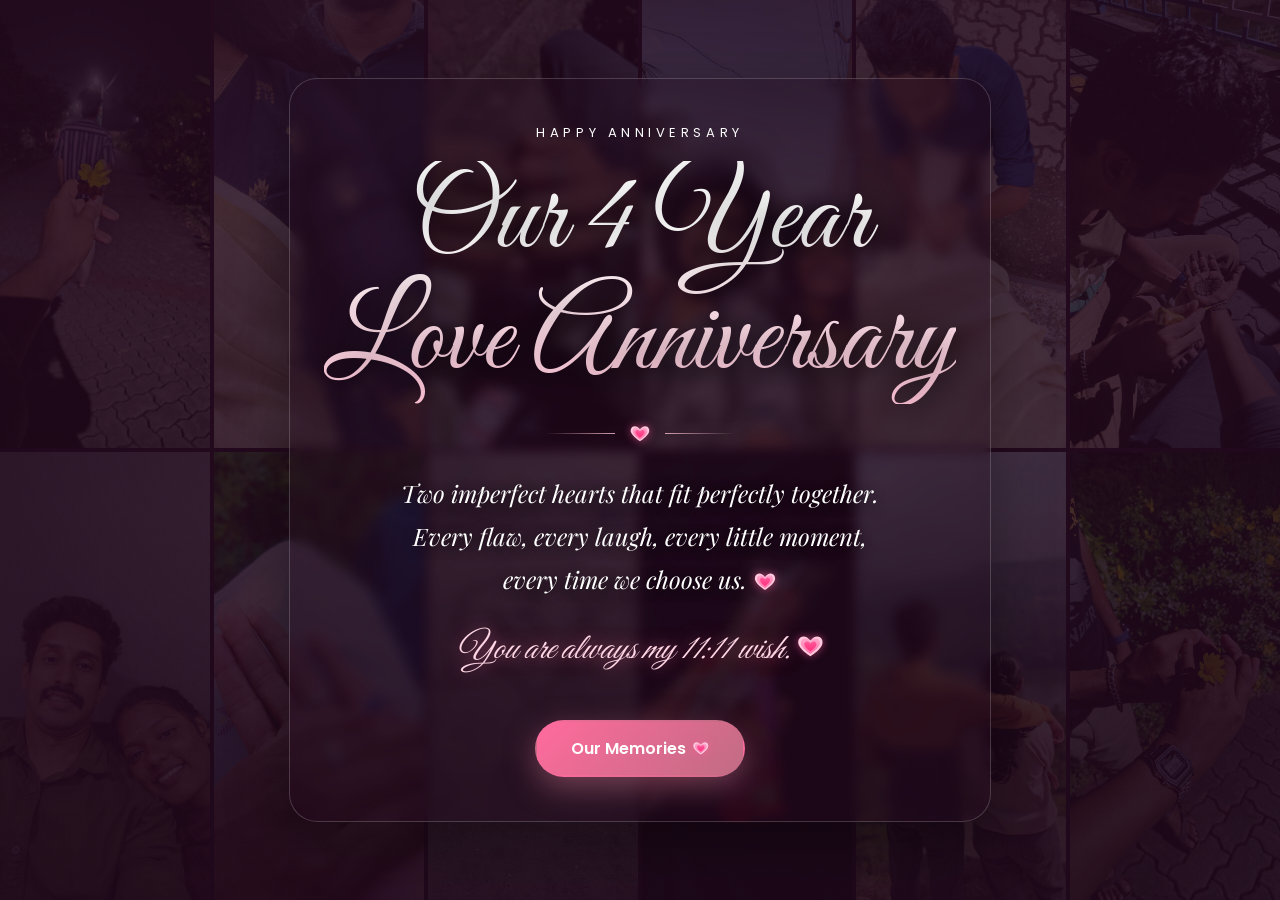
<file: index.html>
<!DOCTYPE html>
<html lang="en">
<head>
  <meta charset="UTF-8">
  <meta name="viewport" content="width=device-width, initial-scale=1.0, viewport-fit=cover">
  <meta name="theme-color" content="#2a0f24">
  <title>Our 4 Year Love Anniversary</title>
  <link rel="stylesheet" href="css/style.css">
</head>
<body class="landing">
  <!-- Layered pink heart, reused everywhere on this page -->
  <svg width="0" height="0" style="position:absolute" aria-hidden="true">
    <defs>
      <linearGradient id="ph-mid" x1="0" y1="0" x2="0" y2="1"><stop offset="0" stop-color="#ffa6cb"/><stop offset="1" stop-color="#ff6fa8"/></linearGradient>
      <linearGradient id="ph-core" x1="0" y1="0" x2="0" y2="1"><stop offset="0" stop-color="#ff5b9b"/><stop offset="1" stop-color="#ff2f7c"/></linearGradient>
      <symbol id="pheart" viewBox="0 0 24 24">
        <path fill="#ffc9de" d="M12 21s-7.5-4.6-9.6-9.2C.9 8.4 2.6 4.5 6.3 4.5c2.2 0 3.9 1.3 5.7 3.4 1.8-2.1 3.5-3.4 5.7-3.4 3.7 0 5.4 3.9 3.9 7.3C19.5 16.4 12 21 12 21z"/>
        <path fill="url(#ph-mid)" transform="translate(12 12.5) scale(.78) translate(-12 -12.5)" d="M12 21s-7.5-4.6-9.6-9.2C.9 8.4 2.6 4.5 6.3 4.5c2.2 0 3.9 1.3 5.7 3.4 1.8-2.1 3.5-3.4 5.7-3.4 3.7 0 5.4 3.9 3.9 7.3C19.5 16.4 12 21 12 21z"/>
        <path fill="url(#ph-core)" transform="translate(12 12.8) scale(.5) translate(-12 -12.8)" d="M12 21s-7.5-4.6-9.6-9.2C.9 8.4 2.6 4.5 6.3 4.5c2.2 0 3.9 1.3 5.7 3.4 1.8-2.1 3.5-3.4 5.7-3.4 3.7 0 5.4 3.9 3.9 7.3C19.5 16.4 12 21 12 21z"/>
      </symbol>
    </defs>
  </svg>

  <!-- Photo collage background -->
  <div class="collage" aria-hidden="true">
    <div class="tile" style="background-image:url('images/collage/1.jpg')"></div>
    <div class="tile" style="background-image:url('images/collage/4.jpg')"></div>
    <div class="tile" style="background-image:url('images/collage/2.jpg')"></div>
    <div class="tile" style="background-image:url('images/collage/8.jpg')"></div>
    <div class="tile" style="background-image:url('images/collage/7.jpg')"></div>
    <div class="tile" style="background-image:url('images/collage/9.jpg')"></div>
    <div class="tile" style="background-image:url('images/collage/12.jpg')"></div>
    <div class="tile" style="background-image:url('images/collage/10.jpg')"></div>
    <div class="tile" style="background-image:url('images/collage/5.jpg')"></div>
    <div class="tile" style="background-image:url('images/collage/11.jpg')"></div>
    <div class="tile" style="background-image:url('images/collage/3.jpg')"></div>
    <div class="tile" style="background-image:url('images/collage/6.jpg')"></div>
  </div>
  <div class="shade"></div>
  <div class="hearts" id="hearts" aria-hidden="true"></div>

  <section class="hero">
    <div class="hero-inner">
      <p class="eyebrow">Happy Anniversary</p>
      <h1>Our 4 Year<br>Love Anniversary</h1>
      <div class="divider"><svg class="ico" style="width:22px;height:22px"><use href="#pheart"/></svg></div>
      <p class="verse">
        Two imperfect hearts that fit perfectly together.<br>
        Every flaw, every laugh, every little moment,<br>
        every time we <span class="nb">choose us. <svg class="ico"><use href="#pheart"/></svg></span><br>
        <strong class="wish">You are always my <span class="nb">11:11 wish. <svg class="ico"><use href="#pheart"/></svg></span></strong>
      </p>
      <div class="hero-actions">
        <a class="btn btn-primary" href="memories.html">Our Memories <svg class="ico"><use href="#pheart"/></svg></a>
      </div>
    </div>
  </section>

  <script src="js/hearts.js"></script>
</body>
</html>
</file>
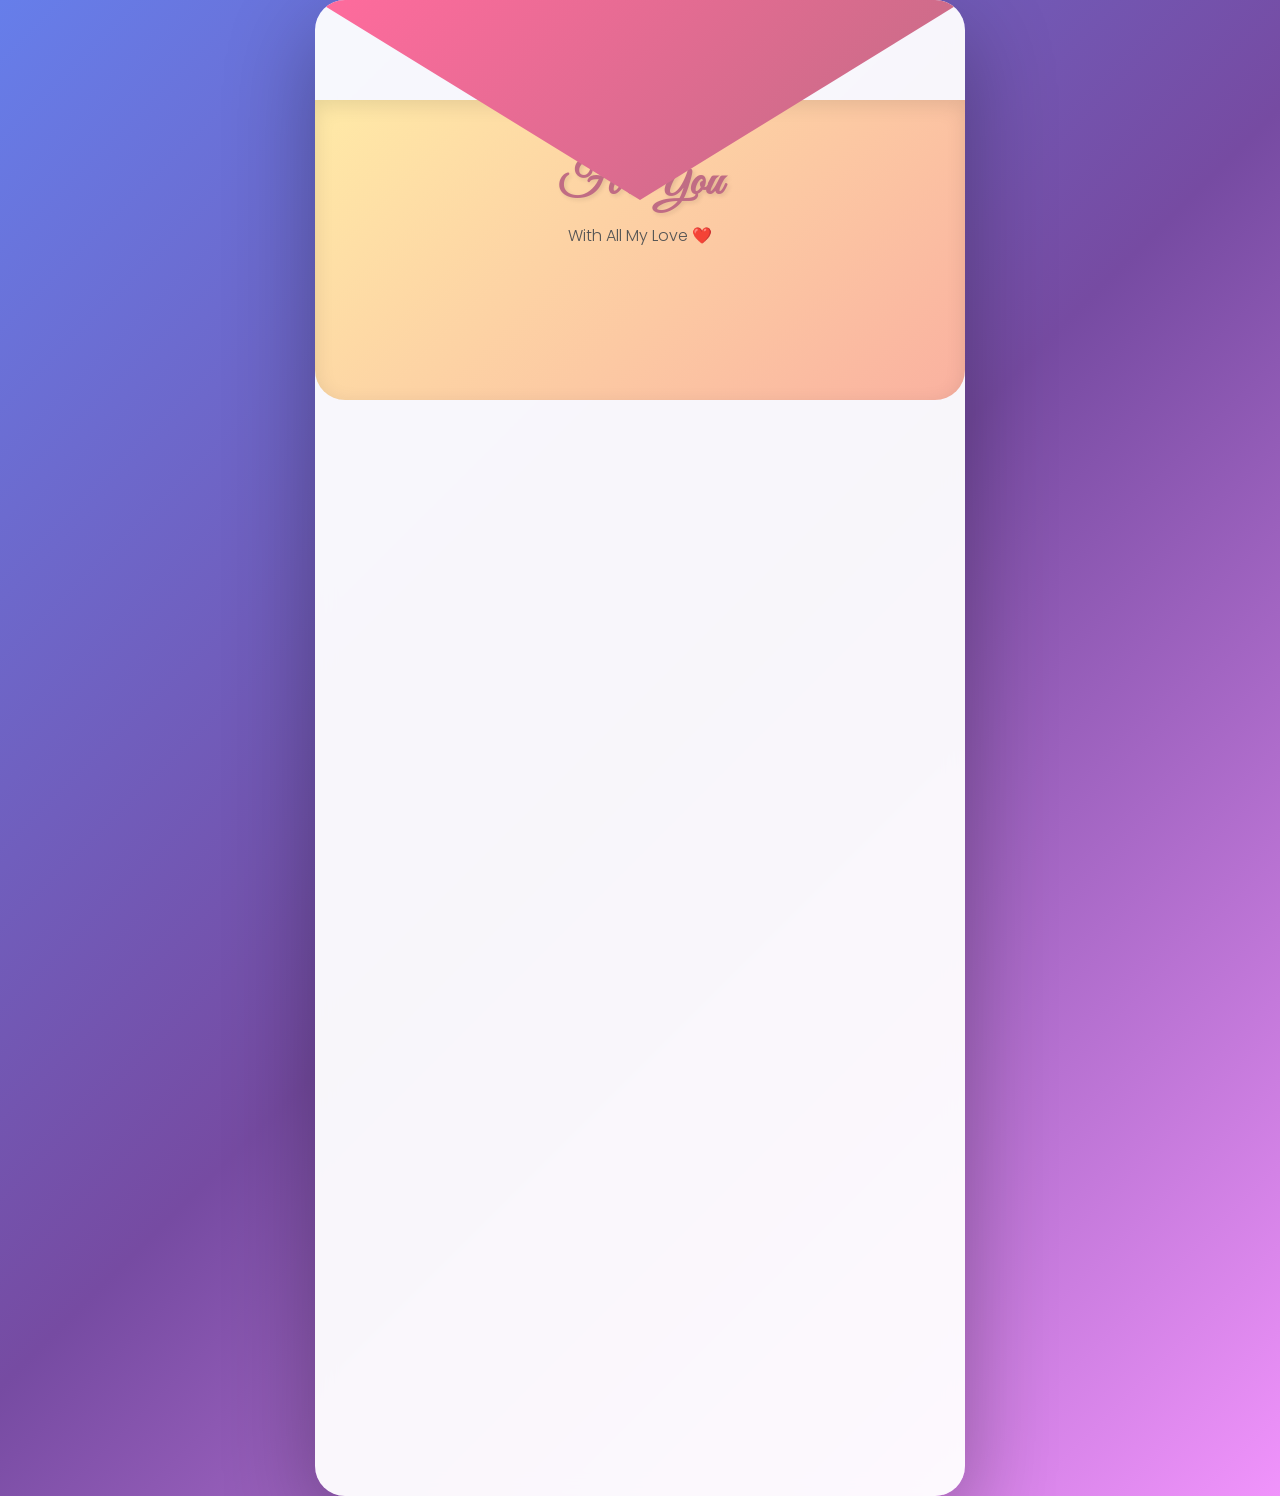
<file: letter.html>
<!DOCTYPE html>
<html lang="en">

<head>
    <meta charset="UTF-8">
    <meta name="viewport" content="width=device-width, initial-scale=1.0">
    <title>A Message of Love 💕</title>
    <style>
        @import url('https://fonts.googleapis.com/css2?family=Great+Vibes&family=Playfair+Display:wght@400;700&family=Poppins:wght@300;400;600&display=swap');

        * {
            margin: 0;
            padding: 0;
            box-sizing: border-box;
        }

        body {
            font-family: 'Poppins', sans-serif;
            background: linear-gradient(135deg, #667eea 0%, #764ba2 50%, #f093fb 100%);
            min-height: 100vh;
            display: flex;
            justify-content: center;
            align-items: center;
            overflow-x: hidden;
            position: relative;
        }

        /* Floating hearts background */
        .hearts-container {
            position: fixed;
            top: 0;
            left: 0;
            width: 100%;
            height: 100%;
            pointer-events: none;
            z-index: 1;
            overflow: hidden;
        }

        .heart {
            position: absolute;
            font-size: 20px;
            opacity: 0;
            animation: floatHeart 8s infinite ease-in-out;
        }

        @keyframes floatHeart {
            0% {
                transform: translateY(100vh) rotate(0deg);
                opacity: 0;
            }

            10% {
                opacity: 0.8;
            }

            90% {
                opacity: 0.8;
            }

            100% {
                transform: translateY(-100px) rotate(360deg);
                opacity: 0;
            }
        }

        /* Email container */
        .email-container {
            position: relative;
            z-index: 10;
            max-width: 650px;
            width: 90%;
            background: rgba(255, 255, 255, 0.95);
            backdrop-filter: blur(10px);
            border-radius: 30px;
            box-shadow: 0 30px 90px rgba(0, 0, 0, 0.3);
            overflow: hidden;
            animation: slideIn 1s ease-out;
        }

        @keyframes slideIn {
            from {
                opacity: 0;
                transform: translateY(50px);
            }

            to {
                opacity: 1;
                transform: translateY(0);
            }
        }

        /* Envelope animation */
        .envelope {
            position: relative;
            width: 100%;
            height: 400px;
            cursor: pointer;
            transition: all 0.6s ease;
        }

        .envelope.opened {
            height: 0;
            opacity: 0;
            pointer-events: none;
        }

        .envelope-top {
            position: absolute;
            top: 0;
            left: 0;
            width: 100%;
            height: 200px;
            background: linear-gradient(135deg, #ff6b9d 0%, #c06c84 100%);
            clip-path: polygon(0 0, 50% 100%, 100% 0);
            transform-origin: top;
            transition: transform 0.8s ease;
            z-index: 3;
            box-shadow: 0 10px 30px rgba(0, 0, 0, 0.2);
        }

        .envelope.opening .envelope-top {
            transform: rotateX(-180deg);
        }

        .envelope-body {
            position: absolute;
            top: 100px;
            left: 0;
            width: 100%;
            height: 300px;
            background: linear-gradient(135deg, #ffeaa7 0%, #fab1a0 100%);
            border-radius: 0 0 30px 30px;
            z-index: 1;
            box-shadow: inset 0 5px 20px rgba(0, 0, 0, 0.1);
        }

        .envelope-letter {
            position: absolute;
            top: 50%;
            left: 50%;
            transform: translate(-50%, -50%);
            text-align: center;
            z-index: 2;
        }

        .envelope-letter h2 {
            font-family: 'Great Vibes', cursive;
            font-size: 48px;
            color: #c06c84;
            text-shadow: 2px 2px 4px rgba(0, 0, 0, 0.1);
            margin-bottom: 10px;
        }

        .envelope-letter p {
            font-size: 16px;
            color: #555;
            font-weight: 300;
        }

        .tap-hint {
            position: absolute;
            bottom: 30px;
            left: 50%;
            transform: translateX(-50%);
            font-size: 14px;
            color: #fff;
            background: rgba(0, 0, 0, 0.3);
            padding: 10px 20px;
            border-radius: 20px;
            animation: pulse 2s infinite;
        }

        @keyframes pulse {

            0%,
            100% {
                opacity: 0.6;
                transform: translateX(-50%) scale(1);
            }

            50% {
                opacity: 1;
                transform: translateX(-50%) scale(1.05);
            }
        }

        /* Content section */
        .content {
            padding: 50px 40px;
            opacity: 0;
            transform: translateY(30px);
            transition: all 1s ease 0.5s;
        }

        .content.visible {
            opacity: 1;
            transform: translateY(0);
        }

        .header {
            text-align: center;
            margin-bottom: 40px;
        }

        .header h1 {
            font-family: 'Playfair Display', serif;
            font-size: 42px;
            color: #c06c84;
            margin-bottom: 15px;
            text-shadow: 2px 2px 4px rgba(0, 0, 0, 0.1);
        }

        .date-badge {
            display: inline-block;
            background: linear-gradient(135deg, #ff6b9d 0%, #c06c84 100%);
            color: white;
            padding: 12px 30px;
            border-radius: 25px;
            font-size: 18px;
            font-weight: 600;
            box-shadow: 0 5px 20px rgba(192, 108, 132, 0.4);
            animation: glow 2s infinite alternate;
        }

        @keyframes glow {
            from {
                box-shadow: 0 5px 20px rgba(192, 108, 132, 0.4);
            }

            to {
                box-shadow: 0 5px 30px rgba(192, 108, 132, 0.8);
            }
        }

        /* Rose container */
        .rose-container {
            display: flex;
            justify-content: center;
            align-items: center;
            margin: 40px 0;
            perspective: 1000px;
        }

        .rose {
            position: relative;
            width: 200px;
            height: 300px;
            animation: roseGrow 1.5s ease-out 0.8s both;
        }

        @keyframes roseGrow {
            from {
                transform: scale(0) rotateY(180deg);
                opacity: 0;
            }

            to {
                transform: scale(1) rotateY(0deg);
                opacity: 1;
            }
        }

        /* Rose petals */
        .petal {
            position: absolute;
            width: 60px;
            height: 80px;
            background: linear-gradient(135deg, #ff6b9d 0%, #c06c84 100%);
            border-radius: 50% 50% 50% 0;
            transform-origin: bottom left;
        }

        .petal:nth-child(1) {
            top: 40px;
            left: 70px;
            transform: rotate(-45deg);
            animation: petalBloom 0.6s ease-out 1.2s both;
        }

        .petal:nth-child(2) {
            top: 35px;
            left: 90px;
            transform: rotate(15deg);
            animation: petalBloom 0.6s ease-out 1.3s both;
        }

        .petal:nth-child(3) {
            top: 50px;
            left: 105px;
            transform: rotate(75deg);
            animation: petalBloom 0.6s ease-out 1.4s both;
        }

        .petal:nth-child(4) {
            top: 70px;
            left: 100px;
            transform: rotate(135deg);
            animation: petalBloom 0.6s ease-out 1.5s both;
        }

        .petal:nth-child(5) {
            top: 80px;
            left: 80px;
            transform: rotate(195deg);
            animation: petalBloom 0.6s ease-out 1.6s both;
        }

        .petal:nth-child(6) {
            top: 75px;
            left: 60px;
            transform: rotate(255deg);
            animation: petalBloom 0.6s ease-out 1.7s both;
        }

        @keyframes petalBloom {
            from {
                transform: scale(0) rotate(var(--rotation, 0deg));
                opacity: 0;
            }

            to {
                transform: scale(1) rotate(var(--rotation, 0deg));
                opacity: 1;
            }
        }

        /* Rose stem */
        .stem {
            position: absolute;
            bottom: 0;
            left: 95px;
            width: 8px;
            height: 180px;
            background: linear-gradient(to bottom, #4a7c59 0%, #2d5016 100%);
            border-radius: 4px;
            animation: stemGrow 1s ease-out 0.8s both;
        }

        @keyframes stemGrow {
            from {
                height: 0;
            }

            to {
                height: 180px;
            }
        }

        /* Leaves */
        .leaf {
            position: absolute;
            width: 40px;
            height: 25px;
            background: linear-gradient(135deg, #5cb85c 0%, #4a7c59 100%);
            border-radius: 0 50% 50% 0;
            left: -35px;
        }

        .leaf:nth-child(1) {
            top: 60px;
            transform: rotate(-30deg);
            animation: leafGrow 0.5s ease-out 1.5s both;
        }

        .leaf:nth-child(2) {
            top: 100px;
            left: 10px;
            transform: rotate(30deg) scaleX(-1);
            animation: leafGrow 0.5s ease-out 1.6s both;
        }

        @keyframes leafGrow {
            from {
                transform: scale(0) rotate(var(--rotation, 0deg));
                opacity: 0;
            }

            to {
                transform: scale(1) rotate(var(--rotation, 0deg));
                opacity: 1;
            }
        }

        /* Message section */
        .message {
            text-align: center;
            margin-top: 40px;
        }

        .message h2 {
            font-family: 'Great Vibes', cursive;
            font-size: 36px;
            color: #c06c84;
            margin-bottom: 20px;
        }

        .message p {
            font-size: 18px;
            line-height: 1.8;
            color: #555;
            margin-bottom: 15px;
            animation: fadeInUp 0.8s ease-out both;
        }

        .message p:nth-child(2) {
            animation-delay: 2s;
        }

        .message p:nth-child(3) {
            animation-delay: 2.2s;
        }

        .message p:nth-child(4) {
            animation-delay: 2.4s;
        }

        @keyframes fadeInUp {
            from {
                opacity: 0;
                transform: translateY(20px);
            }

            to {
                opacity: 1;
                transform: translateY(0);
            }
        }

        .signature {
            margin-top: 40px;
            text-align: right;
            font-family: 'Great Vibes', cursive;
            font-size: 32px;
            color: #c06c84;
            animation: fadeInUp 0.8s ease-out 2.6s both;
        }

        /* Send Email Button */
        .send-button {
            display: inline-block;
            margin-top: 30px;
            padding: 15px 40px;
            background: linear-gradient(135deg, #ff6b9d 0%, #c06c84 100%);
            color: white;
            text-decoration: none;
            border-radius: 30px;
            font-size: 18px;
            font-weight: 600;
            box-shadow: 0 10px 30px rgba(192, 108, 132, 0.4);
            transition: all 0.3s ease;
            animation: fadeInUp 0.8s ease-out 2.8s both;
            cursor: pointer;
            border: none;
        }

        .send-button:hover {
            transform: translateY(-3px);
            box-shadow: 0 15px 40px rgba(192, 108, 132, 0.6);
        }

        .send-button:active {
            transform: translateY(-1px);
        }

        .button-container {
            text-align: center;
            margin-top: 20px;
        }

        /* Sparkles */
        .sparkle {
            position: absolute;
            width: 4px;
            height: 4px;
            background: #fff;
            border-radius: 50%;
            animation: sparkleAnimation 2s infinite;
        }

        @keyframes sparkleAnimation {

            0%,
            100% {
                opacity: 0;
                transform: scale(0);
            }

            50% {
                opacity: 1;
                transform: scale(1);
            }
        }

        /* Responsive design */
        @media (max-width: 600px) {
            .header h1 {
                font-size: 32px;
            }

            .date-badge {
                font-size: 16px;
                padding: 10px 20px;
            }

            .rose {
                transform: scale(0.8);
            }

            .message h2 {
                font-size: 28px;
            }

            .message p {
                font-size: 16px;
            }

            .content {
                padding: 30px 20px;
            }
        }
    </style>
</head>

<body>
    <!-- Floating hearts background -->
    <div class="hearts-container" id="heartsContainer"></div>

    <!-- Email container -->
    <div class="email-container">
        <!-- Envelope -->
        <div class="envelope" id="envelope">
            <div class="envelope-top"></div>
            <div class="envelope-body"></div>
            <div class="envelope-letter">
                <h2>For You</h2>
                <p>With All My Love ❤️</p>
            </div>
            <div class="tap-hint">Click to open 💌</div>
        </div>

        <!-- Content -->
        <div class="content" id="content">
            <div class="header">
                <h1>A Special Message</h1>
                <div class="date-badge" id="dateDisplay">February 14, 2026</div>
            </div>

            <!-- Rose -->
            <div class="rose-container">
                <div class="rose">
                    <div class="stem">
                        <div class="leaf"></div>
                        <div class="leaf"></div>
                    </div>
                    <div class="petal"></div>
                    <div class="petal"></div>
                    <div class="petal"></div>
                    <div class="petal"></div>
                    <div class="petal"></div>
                    <div class="petal"></div>
                </div>
            </div>

            <!-- Message -->
            <div class="message">
                <h2>My Dearest Love,</h2>
                <p>Every moment with you is a treasure that I hold close to my heart.</p>
                <p>Like this rose, my love for you blooms more beautifully with each passing day.</p>
                <p>You are my sunshine, my inspiration, and my forever Valentine.</p>
                <p>Thank you for being the most amazing person in my life. 💕</p>
                <div class="signature">Forever Yours ❤️</div>

                <!-- Send Email Button -->
                <div class="button-container">
                    <a href="#" class="send-button" id="sendEmailBtn">
                        📧 Send This Love Letter
                    </a>
                </div>
            </div>
        </div>
    </div>

    <script>
        // Envelope opening animation
        const envelope = document.getElementById('envelope');
        const content = document.getElementById('content');

        envelope.addEventListener('click', function () {
            envelope.classList.add('opening');
            setTimeout(() => {
                envelope.classList.add('opened');
                content.classList.add('visible');
            }, 800);
        });

        // Create floating hearts
        function createHeart() {
            const heartsContainer = document.getElementById('heartsContainer');
            const heart = document.createElement('div');
            heart.classList.add('heart');
            heart.innerHTML = '❤️';
            heart.style.left = Math.random() * 100 + '%';
            heart.style.animationDelay = Math.random() * 5 + 's';
            heart.style.fontSize = (Math.random() * 20 + 15) + 'px';
            heartsContainer.appendChild(heart);

            setTimeout(() => {
                heart.remove();
            }, 8000);
        }

        // Generate hearts periodically
        setInterval(createHeart, 500);

        // Create initial hearts
        for (let i = 0; i < 15; i++) {
            setTimeout(createHeart, i * 300);
        }

        // Add sparkles around the rose
        function createSparkles() {
            const roseContainer = document.querySelector('.rose-container');
            for (let i = 0; i < 20; i++) {
                const sparkle = document.createElement('div');
                sparkle.classList.add('sparkle');
                sparkle.style.left = Math.random() * 100 + '%';
                sparkle.style.top = Math.random() * 100 + '%';
                sparkle.style.animationDelay = Math.random() * 2 + 's';
                roseContainer.appendChild(sparkle);
            }
        }

        // Create sparkles after envelope opens
        envelope.addEventListener('click', function () {
            setTimeout(createSparkles, 1500);
        });

        // Set current date or custom date
        function setDate() {
            const dateDisplay = document.getElementById('dateDisplay');
            const today = new Date();
            const options = { year: 'numeric', month: 'long', day: 'numeric' };
            dateDisplay.textContent = today.toLocaleDateString('en-US', options);
        }

        setDate();

        // Send Email - Opens email client automatically
        document.getElementById('sendEmailBtn').addEventListener('click', function (e) {
            e.preventDefault();
            window.location.href = 'mailto:bindhuvijayan01@gmail.com?subject=A Special Love Letter Just For You 💕&body=My Dearest Love,%0D%0A%0D%0AEvery moment with you is a treasure that I hold close to my heart.%0D%0A%0D%0ALike a rose, my love for you blooms more beautifully with each passing day.%0D%0A%0D%0AYou are my sunshine, my inspiration, and my forever Valentine.%0D%0A%0D%0AThank you for being the most amazing person in my life. 💕%0D%0A%0D%0AForever Yours ❤️';
        });
    </script>
</body>

</html>
</file>
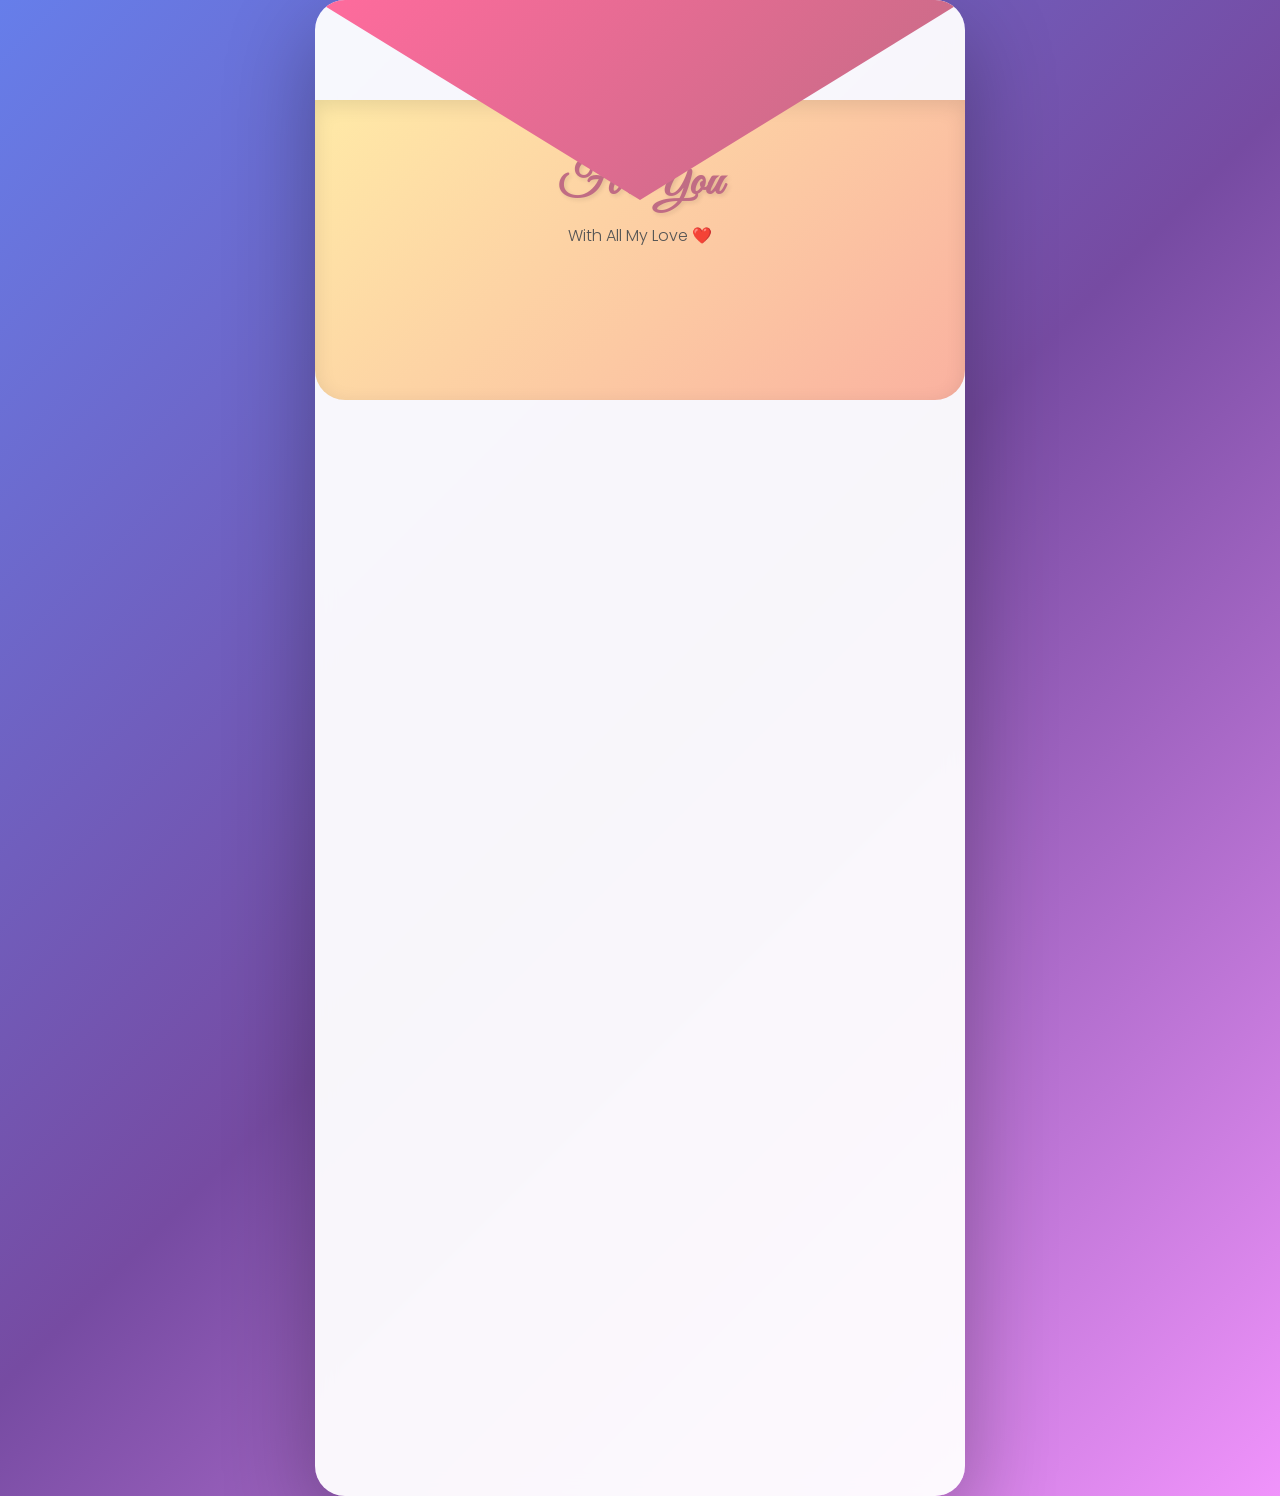
<file: love-email.html>
<!DOCTYPE html>
<html lang="en">

<head>
    <meta charset="UTF-8">
    <meta name="viewport" content="width=device-width, initial-scale=1.0">
    <title>A Message of Love 💕</title>
    <style>
        @import url('https://fonts.googleapis.com/css2?family=Great+Vibes&family=Playfair+Display:wght@400;700&family=Poppins:wght@300;400;600&display=swap');

        * {
            margin: 0;
            padding: 0;
            box-sizing: border-box;
        }

        body {
            font-family: 'Poppins', sans-serif;
            background: linear-gradient(135deg, #667eea 0%, #764ba2 50%, #f093fb 100%);
            min-height: 100vh;
            display: flex;
            justify-content: center;
            align-items: center;
            overflow-x: hidden;
            position: relative;
        }

        /* Floating hearts background */
        .hearts-container {
            position: fixed;
            top: 0;
            left: 0;
            width: 100%;
            height: 100%;
            pointer-events: none;
            z-index: 1;
            overflow: hidden;
        }

        .heart {
            position: absolute;
            font-size: 20px;
            opacity: 0;
            animation: floatHeart 8s infinite ease-in-out;
        }

        @keyframes floatHeart {
            0% {
                transform: translateY(100vh) rotate(0deg);
                opacity: 0;
            }

            10% {
                opacity: 0.8;
            }

            90% {
                opacity: 0.8;
            }

            100% {
                transform: translateY(-100px) rotate(360deg);
                opacity: 0;
            }
        }

        /* Email container */
        .email-container {
            position: relative;
            z-index: 10;
            max-width: 650px;
            width: 90%;
            background: rgba(255, 255, 255, 0.95);
            backdrop-filter: blur(10px);
            border-radius: 30px;
            box-shadow: 0 30px 90px rgba(0, 0, 0, 0.3);
            overflow: hidden;
            animation: slideIn 1s ease-out;
        }

        @keyframes slideIn {
            from {
                opacity: 0;
                transform: translateY(50px);
            }

            to {
                opacity: 1;
                transform: translateY(0);
            }
        }

        /* Envelope animation */
        .envelope {
            position: relative;
            width: 100%;
            height: 400px;
            cursor: pointer;
            transition: all 0.6s ease;
        }

        .envelope.opened {
            height: 0;
            opacity: 0;
            pointer-events: none;
        }

        .envelope-top {
            position: absolute;
            top: 0;
            left: 0;
            width: 100%;
            height: 200px;
            background: linear-gradient(135deg, #ff6b9d 0%, #c06c84 100%);
            clip-path: polygon(0 0, 50% 100%, 100% 0);
            transform-origin: top;
            transition: transform 0.8s ease;
            z-index: 3;
            box-shadow: 0 10px 30px rgba(0, 0, 0, 0.2);
        }

        .envelope.opening .envelope-top {
            transform: rotateX(-180deg);
        }

        .envelope-body {
            position: absolute;
            top: 100px;
            left: 0;
            width: 100%;
            height: 300px;
            background: linear-gradient(135deg, #ffeaa7 0%, #fab1a0 100%);
            border-radius: 0 0 30px 30px;
            z-index: 1;
            box-shadow: inset 0 5px 20px rgba(0, 0, 0, 0.1);
        }

        .envelope-letter {
            position: absolute;
            top: 50%;
            left: 50%;
            transform: translate(-50%, -50%);
            text-align: center;
            z-index: 2;
        }

        .envelope-letter h2 {
            font-family: 'Great Vibes', cursive;
            font-size: 48px;
            color: #c06c84;
            text-shadow: 2px 2px 4px rgba(0, 0, 0, 0.1);
            margin-bottom: 10px;
        }

        .envelope-letter p {
            font-size: 16px;
            color: #555;
            font-weight: 300;
        }

        .tap-hint {
            position: absolute;
            bottom: 30px;
            left: 50%;
            transform: translateX(-50%);
            font-size: 14px;
            color: #fff;
            background: rgba(0, 0, 0, 0.3);
            padding: 10px 20px;
            border-radius: 20px;
            animation: pulse 2s infinite;
        }

        @keyframes pulse {

            0%,
            100% {
                opacity: 0.6;
                transform: translateX(-50%) scale(1);
            }

            50% {
                opacity: 1;
                transform: translateX(-50%) scale(1.05);
            }
        }

        /* Content section */
        .content {
            padding: 50px 40px;
            opacity: 0;
            transform: translateY(30px);
            transition: all 1s ease 0.5s;
        }

        .content.visible {
            opacity: 1;
            transform: translateY(0);
        }

        .header {
            text-align: center;
            margin-bottom: 40px;
        }

        .header h1 {
            font-family: 'Playfair Display', serif;
            font-size: 42px;
            color: #c06c84;
            margin-bottom: 15px;
            text-shadow: 2px 2px 4px rgba(0, 0, 0, 0.1);
        }

        .date-badge {
            display: inline-block;
            background: linear-gradient(135deg, #ff6b9d 0%, #c06c84 100%);
            color: white;
            padding: 12px 30px;
            border-radius: 25px;
            font-size: 18px;
            font-weight: 600;
            box-shadow: 0 5px 20px rgba(192, 108, 132, 0.4);
            animation: glow 2s infinite alternate;
        }

        @keyframes glow {
            from {
                box-shadow: 0 5px 20px rgba(192, 108, 132, 0.4);
            }

            to {
                box-shadow: 0 5px 30px rgba(192, 108, 132, 0.8);
            }
        }

        /* Rose container */
        .rose-container {
            display: flex;
            justify-content: center;
            align-items: center;
            margin: 40px 0;
            perspective: 1000px;
        }

        .rose {
            position: relative;
            width: 200px;
            height: 300px;
            animation: roseGrow 1.5s ease-out 0.8s both;
        }

        @keyframes roseGrow {
            from {
                transform: scale(0) rotateY(180deg);
                opacity: 0;
            }

            to {
                transform: scale(1) rotateY(0deg);
                opacity: 1;
            }
        }

        /* Rose petals */
        .petal {
            position: absolute;
            width: 60px;
            height: 80px;
            background: linear-gradient(135deg, #ff6b9d 0%, #c06c84 100%);
            border-radius: 50% 50% 50% 0;
            transform-origin: bottom left;
        }

        .petal:nth-child(1) {
            top: 40px;
            left: 70px;
            transform: rotate(-45deg);
            animation: petalBloom 0.6s ease-out 1.2s both;
        }

        .petal:nth-child(2) {
            top: 35px;
            left: 90px;
            transform: rotate(15deg);
            animation: petalBloom 0.6s ease-out 1.3s both;
        }

        .petal:nth-child(3) {
            top: 50px;
            left: 105px;
            transform: rotate(75deg);
            animation: petalBloom 0.6s ease-out 1.4s both;
        }

        .petal:nth-child(4) {
            top: 70px;
            left: 100px;
            transform: rotate(135deg);
            animation: petalBloom 0.6s ease-out 1.5s both;
        }

        .petal:nth-child(5) {
            top: 80px;
            left: 80px;
            transform: rotate(195deg);
            animation: petalBloom 0.6s ease-out 1.6s both;
        }

        .petal:nth-child(6) {
            top: 75px;
            left: 60px;
            transform: rotate(255deg);
            animation: petalBloom 0.6s ease-out 1.7s both;
        }

        @keyframes petalBloom {
            from {
                transform: scale(0) rotate(var(--rotation, 0deg));
                opacity: 0;
            }

            to {
                transform: scale(1) rotate(var(--rotation, 0deg));
                opacity: 1;
            }
        }

        /* Rose stem */
        .stem {
            position: absolute;
            bottom: 0;
            left: 95px;
            width: 8px;
            height: 180px;
            background: linear-gradient(to bottom, #4a7c59 0%, #2d5016 100%);
            border-radius: 4px;
            animation: stemGrow 1s ease-out 0.8s both;
        }

        @keyframes stemGrow {
            from {
                height: 0;
            }

            to {
                height: 180px;
            }
        }

        /* Leaves */
        .leaf {
            position: absolute;
            width: 40px;
            height: 25px;
            background: linear-gradient(135deg, #5cb85c 0%, #4a7c59 100%);
            border-radius: 0 50% 50% 0;
            left: -35px;
        }

        .leaf:nth-child(1) {
            top: 60px;
            transform: rotate(-30deg);
            animation: leafGrow 0.5s ease-out 1.5s both;
        }

        .leaf:nth-child(2) {
            top: 100px;
            left: 10px;
            transform: rotate(30deg) scaleX(-1);
            animation: leafGrow 0.5s ease-out 1.6s both;
        }

        @keyframes leafGrow {
            from {
                transform: scale(0) rotate(var(--rotation, 0deg));
                opacity: 0;
            }

            to {
                transform: scale(1) rotate(var(--rotation, 0deg));
                opacity: 1;
            }
        }

        /* Message section */
        .message {
            text-align: center;
            margin-top: 40px;
        }

        .message h2 {
            font-family: 'Great Vibes', cursive;
            font-size: 36px;
            color: #c06c84;
            margin-bottom: 20px;
        }

        .message p {
            font-size: 18px;
            line-height: 1.8;
            color: #555;
            margin-bottom: 15px;
            animation: fadeInUp 0.8s ease-out both;
        }

        .message p:nth-child(2) {
            animation-delay: 2s;
        }

        .message p:nth-child(3) {
            animation-delay: 2.2s;
        }

        .message p:nth-child(4) {
            animation-delay: 2.4s;
        }

        @keyframes fadeInUp {
            from {
                opacity: 0;
                transform: translateY(20px);
            }

            to {
                opacity: 1;
                transform: translateY(0);
            }
        }

        .signature {
            margin-top: 40px;
            text-align: right;
            font-family: 'Great Vibes', cursive;
            font-size: 32px;
            color: #c06c84;
            animation: fadeInUp 0.8s ease-out 2.6s both;
        }

        /* Send Email Button */
        .send-button {
            display: inline-block;
            margin-top: 30px;
            padding: 15px 40px;
            background: linear-gradient(135deg, #ff6b9d 0%, #c06c84 100%);
            color: white;
            text-decoration: none;
            border-radius: 30px;
            font-size: 18px;
            font-weight: 600;
            box-shadow: 0 10px 30px rgba(192, 108, 132, 0.4);
            transition: all 0.3s ease;
            animation: fadeInUp 0.8s ease-out 2.8s both;
            cursor: pointer;
            border: none;
        }

        .send-button:hover {
            transform: translateY(-3px);
            box-shadow: 0 15px 40px rgba(192, 108, 132, 0.6);
        }

        .send-button:active {
            transform: translateY(-1px);
        }

        .button-container {
            text-align: center;
            margin-top: 20px;
        }

        /* Sparkles */
        .sparkle {
            position: absolute;
            width: 4px;
            height: 4px;
            background: #fff;
            border-radius: 50%;
            animation: sparkleAnimation 2s infinite;
        }

        @keyframes sparkleAnimation {

            0%,
            100% {
                opacity: 0;
                transform: scale(0);
            }

            50% {
                opacity: 1;
                transform: scale(1);
            }
        }

        /* Responsive design */
        @media (max-width: 600px) {
            .header h1 {
                font-size: 32px;
            }

            .date-badge {
                font-size: 16px;
                padding: 10px 20px;
            }

            .rose {
                transform: scale(0.8);
            }

            .message h2 {
                font-size: 28px;
            }

            .message p {
                font-size: 16px;
            }

            .content {
                padding: 30px 20px;
            }
        }
    </style>
</head>

<body>
    <!-- Floating hearts background -->
    <div class="hearts-container" id="heartsContainer"></div>

    <!-- Email container -->
    <div class="email-container">
        <!-- Envelope -->
        <div class="envelope" id="envelope">
            <div class="envelope-top"></div>
            <div class="envelope-body"></div>
            <div class="envelope-letter">
                <h2>For You</h2>
                <p>With All My Love ❤️</p>
            </div>
            <div class="tap-hint">Click to open 💌</div>
        </div>

        <!-- Content -->
        <div class="content" id="content">
            <div class="header">
                <h1>A Special Message</h1>
                <div class="date-badge" id="dateDisplay">February 14, 2026</div>
            </div>

            <!-- Rose -->
            <div class="rose-container">
                <div class="rose">
                    <div class="stem">
                        <div class="leaf"></div>
                        <div class="leaf"></div>
                    </div>
                    <div class="petal"></div>
                    <div class="petal"></div>
                    <div class="petal"></div>
                    <div class="petal"></div>
                    <div class="petal"></div>
                    <div class="petal"></div>
                </div>
            </div>

            <!-- Message -->
            <div class="message">
                <h2>My Dearest Love,</h2>
                <p>Every moment with you is a treasure that I hold close to my heart.</p>
                <p>Like this rose, my love for you blooms more beautifully with each passing day.</p>
                <p>You are my sunshine, my inspiration, and my forever Valentine.</p>
                <p>Thank you for being the most amazing person in my life. 💕</p>
                <div class="signature">Forever Yours ❤️</div>

                <!-- Send Email Button -->
                <div class="button-container">
                    <a href="#" class="send-button" id="sendEmailBtn">
                        📧 Send This Love Letter
                    </a>
                </div>
            </div>
        </div>
    </div>

    <script>
        // Envelope opening animation
        const envelope = document.getElementById('envelope');
        const content = document.getElementById('content');

        envelope.addEventListener('click', function () {
            envelope.classList.add('opening');
            setTimeout(() => {
                envelope.classList.add('opened');
                content.classList.add('visible');
            }, 800);
        });

        // Create floating hearts
        function createHeart() {
            const heartsContainer = document.getElementById('heartsContainer');
            const heart = document.createElement('div');
            heart.classList.add('heart');
            heart.innerHTML = '❤️';
            heart.style.left = Math.random() * 100 + '%';
            heart.style.animationDelay = Math.random() * 5 + 's';
            heart.style.fontSize = (Math.random() * 20 + 15) + 'px';
            heartsContainer.appendChild(heart);

            setTimeout(() => {
                heart.remove();
            }, 8000);
        }

        // Generate hearts periodically
        setInterval(createHeart, 500);

        // Create initial hearts
        for (let i = 0; i < 15; i++) {
            setTimeout(createHeart, i * 300);
        }

        // Add sparkles around the rose
        function createSparkles() {
            const roseContainer = document.querySelector('.rose-container');
            for (let i = 0; i < 20; i++) {
                const sparkle = document.createElement('div');
                sparkle.classList.add('sparkle');
                sparkle.style.left = Math.random() * 100 + '%';
                sparkle.style.top = Math.random() * 100 + '%';
                sparkle.style.animationDelay = Math.random() * 2 + 's';
                roseContainer.appendChild(sparkle);
            }
        }

        // Create sparkles after envelope opens
        envelope.addEventListener('click', function () {
            setTimeout(createSparkles, 1500);
        });

        // Set current date or custom date
        function setDate() {
            const dateDisplay = document.getElementById('dateDisplay');
            const today = new Date();
            const options = { year: 'numeric', month: 'long', day: 'numeric' };
            dateDisplay.textContent = today.toLocaleDateString('en-US', options);
        }

        setDate();

        // Send Email functionality
        document.getElementById('sendEmailBtn').addEventListener('click', function (e) {
            e.preventDefault();

            const recipient = 'bindhuvijayan01@gmail.com';
            const subject = 'A Special Love Letter Just For You 💕';
            const body = `My Dearest Love,

Every moment with you is a treasure that I hold close to my heart.

Like a rose, my love for you blooms more beautifully with each passing day.

You are my sunshine, my inspiration, and my forever Valentine.

Thank you for being the most amazing person in my life. 💕

Forever Yours ❤️

---
P.S. Open the attached HTML file in a browser to see the full animated love letter with blooming rose!`;

            const mailtoLink = `mailto:${recipient}?subject=${encodeURIComponent(subject)}&body=${encodeURIComponent(body)}`;

            window.location.href = mailtoLink;
        });
    </script>
</body>

</html>
</file>
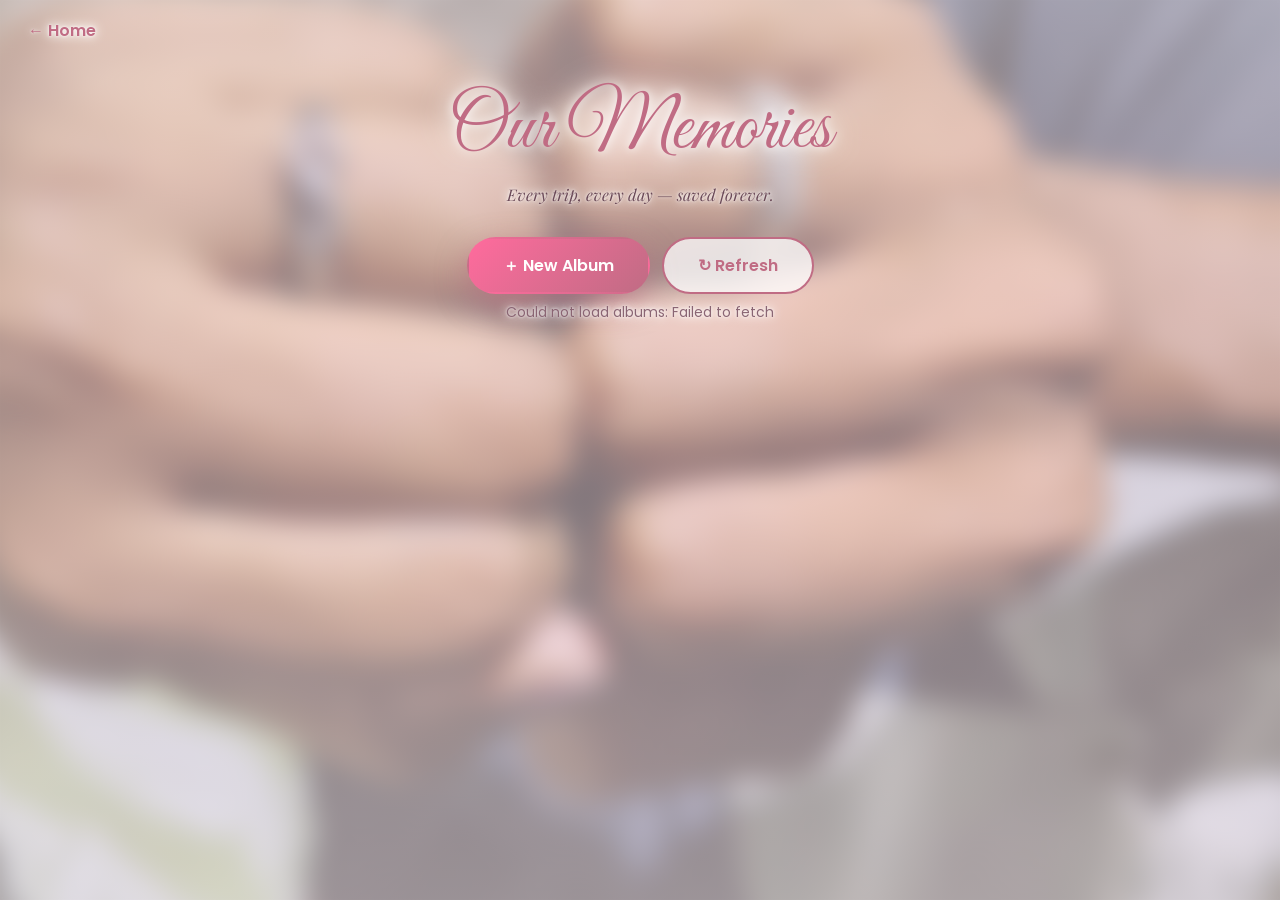
<file: memories.html>
<!DOCTYPE html>
<html lang="en">
<head>
  <meta charset="UTF-8">
  <meta name="viewport" content="width=device-width, initial-scale=1.0, viewport-fit=cover">
  <meta name="theme-color" content="#fff7f5">
  <title>Our Memories</title>
  <link rel="stylesheet" href="css/style.css">
</head>
<body class="page">
  <!-- Single blurred photo background (images/bg.jpg) -->
  <div class="bg-photo" aria-hidden="true"></div>
  <div class="shade soft"></div>

  <div class="topbar">
    <a href="index.html">← Home</a>
  </div>

  <!-- ===== Albums list (grouped by month) ===== -->
  <section id="albumsView">
    <header class="page-head">
      <h1>Our Memories</h1>
      <p>Every trip, every day — saved forever.</p>
    </header>
    <div class="toolbar">
      <button class="btn btn-primary" id="newAlbumBtn">＋ New Album</button>
      <button class="btn btn-ghost" id="refreshBtn">↻ Refresh</button>
    </div>
    <div class="status" id="status"></div>
    <main id="albums"></main>
  </section>

  <!-- ===== Single album ===== -->
  <section id="albumView" hidden>
    <div class="album-nav"><a href="#" id="backLink">← All albums</a></div>
    <header class="page-head">
      <h1 id="albumTitle"></h1>
      <p id="albumMeta"></p>
    </header>
    <div class="toolbar">
      <button class="btn btn-primary" id="addPhotosBtn">＋ Add photos &amp; videos</button>
    </div>
    <div class="status" id="albumStatus"></div>
    <div class="media-grid" id="mediaGrid"></div>
  </section>

  <!-- ===== Create album / add files ===== -->
  <div class="modal" id="uploadModal">
    <form class="modal-box" id="uploadForm">
      <h2 id="uploadTitle">New Album</h2>

      <div id="albumFields">
        <label for="albumName">Album name</label>
        <input type="text" id="albumName" placeholder="e.g. Ooty Trip">
        <label for="albumDate">Date</label>
        <input type="date" id="albumDate">
        <label for="albumNote">Memory note</label>
        <textarea id="albumNote" placeholder="What made this trip special?"></textarea>
      </div>

      <label for="files">Photos &amp; videos (select many)</label>
      <input type="file" id="files" accept="image/*,video/*" multiple>
      <div class="file-count" id="fileCount"></div>

      <label for="key">Passphrase (only you two know it)</label>
      <input type="password" id="key" autocomplete="off" required>

      <div class="progress" id="progress" hidden>
        <div class="bar"><div class="fill" id="fill"></div></div>
        <div class="ptext" id="ptext"></div>
      </div>

      <div class="modal-actions">
        <button type="button" class="btn btn-ghost" id="cancelBtn">Cancel</button>
        <button type="submit" class="btn btn-primary" id="saveBtn">Save to Drive</button>
      </div>
    </form>
  </div>

  <!-- ===== Viewer ===== -->
  <div class="modal viewer" id="viewer">
    <button class="nav prev" id="prevBtn" aria-label="Previous">‹</button>
    <div class="modal-box">
      <div class="stage" id="stage"></div>
      <div class="meta"><div class="date" id="viewCount"></div></div>
    </div>
    <button class="nav next" id="nextBtn" aria-label="Next">›</button>
    <button class="close" id="closeViewer" aria-label="Close">✕</button>
  </div>

  <script src="js/config.js"></script>
  <script src="js/memories.js"></script>
</body>
</html>
</file>
<file: css/style.css>
@import url('https://fonts.googleapis.com/css2?family=Great+Vibes&family=Playfair+Display:ital,wght@0,400;0,700;1,400&family=Poppins:wght@300;400;600&display=swap');

:root {
  --rose: #c06c84;
  --pink: #ff6b9d;
  --ink: #3a2530;
  --cream: #fff7f5;
  /* Put your photo at images/bg.jpg — it is picked up automatically */
  --bg-image: url('../images/bg.jpg');
}

* { margin: 0; padding: 0; box-sizing: border-box; }

body {
  font-family: 'Poppins', sans-serif;
  color: var(--ink);
  min-height: 100vh;
}

/* ---------- Landing ---------- */
.hero {
  min-height: 100vh;
  display: flex;
  align-items: center;
  justify-content: center;
  text-align: center;
  padding: 24px;
  position: relative;
  background:
    linear-gradient(rgba(40, 10, 25, .45), rgba(40, 10, 25, .6)),
    var(--bg-image) center / cover no-repeat fixed,
    linear-gradient(135deg, #667eea 0%, #764ba2 50%, #f093fb 100%);
  color: #fff;
}

.hero-inner { position: relative; z-index: 2; max-width: 720px; }

.eyebrow {
  letter-spacing: .35em;
  text-transform: uppercase;
  font-size: 13px;
  opacity: .85;
  margin-bottom: 18px;
  animation: fadeUp 1s ease both;
}

.hero h1 {
  font-family: 'Great Vibes', cursive;
  font-weight: 400;
  font-size: clamp(56px, 11vw, 116px);
  line-height: 1.05;
  text-shadow: 0 4px 30px rgba(0, 0, 0, .45);
  animation: fadeUp 1.2s ease .2s both;
}

.verse {
  font-family: 'Playfair Display', serif;
  font-style: italic;
  font-size: clamp(18px, 2.6vw, 24px);
  line-height: 1.8;
  margin: 28px auto 38px;
  text-shadow: 0 2px 12px rgba(0, 0, 0, .5);
  animation: fadeUp 1.2s ease .6s both;
}

.hero-actions {
  display: flex; gap: 14px; justify-content: center; flex-wrap: wrap;
  animation: fadeUp 1.2s ease 1s both;
}

.btn {
  display: inline-block;
  padding: 14px 34px;
  border-radius: 30px;
  font: 600 16px 'Poppins', sans-serif;
  text-decoration: none;
  border: 2px solid transparent;
  cursor: pointer;
  transition: transform .25s, box-shadow .25s, background .25s;
}
.btn-primary {
  background: linear-gradient(135deg, var(--pink), var(--rose));
  color: #fff;
  box-shadow: 0 10px 30px rgba(192, 108, 132, .5);
}
.btn-primary:hover { transform: translateY(-3px); box-shadow: 0 14px 38px rgba(192, 108, 132, .7); }
.btn-ghost { color: #fff; border-color: rgba(255, 255, 255, .7); background: transparent; }
.btn-ghost:hover { background: rgba(255, 255, 255, .15); transform: translateY(-3px); }
.btn:disabled { opacity: .6; cursor: wait; }

.hearts { position: fixed; inset: 0; pointer-events: none; overflow: hidden; z-index: 1; }
.heart { position: absolute; opacity: 0; animation: floatHeart 9s linear forwards; }

@keyframes floatHeart {
  0%   { transform: translateY(100vh) rotate(0); opacity: 0; }
  10%  { opacity: .8; }
  90%  { opacity: .8; }
  100% { transform: translateY(-120px) rotate(360deg); opacity: 0; }
}
@keyframes fadeUp {
  from { opacity: 0; transform: translateY(24px); }
  to   { opacity: 1; transform: none; }
}

/* ---------- Memories page ---------- */
.page {
  background:
    radial-gradient(circle at 10% 0%, #ffe3ec 0, transparent 45%),
    radial-gradient(circle at 90% 100%, #f3e1ff 0, transparent 45%),
    var(--cream);
}

.topbar {
  display: flex; justify-content: space-between; align-items: center;
  padding: 18px 28px;
}
.topbar a { color: var(--rose); text-decoration: none; font-weight: 600; }

.page-head { text-align: center; padding: 20px 20px 10px; }
.page-head h1 {
  font-family: 'Great Vibes', cursive; font-weight: 400;
  font-size: clamp(44px, 8vw, 78px); color: var(--rose);
}
.page-head p { font-family: 'Playfair Display', serif; font-style: italic; color: #6b4a58; margin-top: 6px; }

.toolbar { display: flex; justify-content: center; gap: 12px; margin: 22px 0 8px; flex-wrap: wrap; }
.toolbar .btn-ghost { color: var(--rose); border-color: var(--rose); }
.toolbar .btn-ghost:hover { background: rgba(192, 108, 132, .1); }

.status { text-align: center; color: #8a6573; min-height: 24px; margin: 8px 0; font-size: 14px; padding: 0 16px; }

.gallery {
  max-width: 1150px; margin: 10px auto 60px; padding: 0 20px;
  columns: 3 260px; column-gap: 20px;
}

.card {
  break-inside: avoid;
  background: #fff;
  border-radius: 16px;
  margin-bottom: 20px;
  overflow: hidden;
  box-shadow: 0 8px 28px rgba(120, 50, 80, .15);
  cursor: pointer;
  transition: transform .3s, box-shadow .3s;
  animation: fadeUp .6s ease both;
}
.card:hover { transform: translateY(-4px) rotate(-.4deg); box-shadow: 0 14px 38px rgba(120, 50, 80, .25); }
.card img { width: 100%; display: block; background: #f5dfe6; min-height: 120px; }
.card .meta { padding: 14px 16px 18px; }
.card .date { font-size: 12px; letter-spacing: .12em; text-transform: uppercase; color: var(--rose); font-weight: 600; }
.card .note { font-family: 'Playfair Display', serif; font-style: italic; margin-top: 6px; line-height: 1.6; color: #50343f; }

.empty { text-align: center; color: #8a6573; padding: 50px 20px; font-family: 'Playfair Display', serif; font-style: italic; column-span: all; }

/* Modals */
.modal {
  position: fixed; inset: 0; background: rgba(30, 8, 20, .75);
  display: none; align-items: center; justify-content: center; padding: 20px; z-index: 50;
}
.modal.open { display: flex; }
.modal-box {
  background: #fff; border-radius: 20px; padding: 28px; width: min(480px, 100%);
  max-height: 92vh; overflow: auto;
}
.modal-box h2 { font-family: 'Great Vibes', cursive; font-weight: 400; font-size: 40px; color: var(--rose); margin-bottom: 14px; }
.modal-box label { display: block; font-size: 13px; font-weight: 600; margin: 14px 0 6px; color: #6b4a58; }
.modal-box input, .modal-box textarea {
  width: 100%; padding: 11px 13px; border: 1.5px solid #ecc9d6; border-radius: 10px;
  font: 15px 'Poppins', sans-serif; background: #fffafb;
}
.modal-box input:focus, .modal-box textarea:focus { outline: none; border-color: var(--rose); }
.modal-box textarea { min-height: 90px; resize: vertical; }
.modal-actions { display: flex; gap: 10px; justify-content: flex-end; margin-top: 20px; }
.modal-actions .btn-ghost { color: var(--rose); border-color: var(--rose); }
.preview { width: 100%; max-height: 220px; object-fit: cover; border-radius: 12px; margin-top: 12px; display: none; }

.viewer .modal-box { padding: 0; width: min(900px, 100%); background: #1c0d15; color: #fff; }
.viewer img { width: 100%; max-height: 72vh; object-fit: contain; display: block; background: #000; }
.viewer .meta { padding: 18px 24px 24px; }
.viewer .date { color: #ffb3c9; font-size: 13px; letter-spacing: .12em; text-transform: uppercase; }
.viewer .note { font-family: 'Playfair Display', serif; font-style: italic; font-size: 20px; line-height: 1.7; margin-top: 8px; }

/* ---------- Landing: photo collage ---------- */
body.landing { background: #2a0f24; overflow-x: hidden; }

.collage {
  position: fixed; inset: 0; z-index: 0;
  display: grid; grid-template-columns: repeat(6, 1fr); grid-template-rows: repeat(2, 1fr);
  gap: 4px; background: #2a0f24;
}
.collage .tile {
  background-size: cover; background-position: center top; background-color: #5a2a4a;
  animation: kenburns 18s ease-in-out infinite alternate;
}
.collage .tile:nth-child(odd)  { animation-duration: 22s; }
.collage .tile:nth-child(3n)   { animation-delay: -6s; }
.collage .tile:nth-child(4n)   { animation-delay: -11s; }
@keyframes kenburns { from { transform: scale(1); } to { transform: scale(1.12); } }
.collage { overflow: hidden; }
.collage .tile { transform-origin: center; }

.shade {
  position: fixed; inset: 0; z-index: 1; pointer-events: none;
  background:
    radial-gradient(ellipse at center, rgba(30, 8, 26, .55) 0%, rgba(30, 8, 26, .82) 70%),
    linear-gradient(180deg, rgba(120, 30, 80, .25), rgba(30, 8, 26, .55));
}

.landing .hearts { z-index: 2; }
.landing .hero {
  background: none; position: relative; z-index: 3;
}
.landing .hero-inner {
  padding: 44px 34px; border-radius: 28px;
  background: rgba(30, 8, 26, .28);
  backdrop-filter: blur(6px); -webkit-backdrop-filter: blur(6px);
  border: 1px solid rgba(255, 255, 255, .18);
  box-shadow: 0 20px 60px rgba(0, 0, 0, .35);
}
.landing .hero h1 { background: linear-gradient(180deg, #fff 30%, #ffc2d6); -webkit-background-clip: text; background-clip: text; color: transparent; filter: drop-shadow(0 4px 18px rgba(0,0,0,.5)); }
.divider { display: flex; align-items: center; justify-content: center; gap: 14px; margin: 18px auto 0; color: #ff8fb1; animation: fadeUp 1.2s ease .5s both; }
.divider::before, .divider::after { content: ''; height: 1px; width: 70px; background: linear-gradient(90deg, transparent, rgba(255, 190, 210, .8)); }
.divider::after { transform: scaleX(-1); }

.verse .wish { display: block; margin-top: 16px; font-family: 'Great Vibes', cursive; font-weight: 400; font-size: 1.5em; color: #ffd6e4; text-shadow: 0 0 18px rgba(255, 120, 170, .7), 0 2px 12px rgba(0, 0, 0, .5); }

/* ---------- Memories page: soft photo background ---------- */
.bg-photo {
  position: fixed; inset: -30px; z-index: 0;
  background: #e9cfd8 url('../images/bg.jpg') center / cover no-repeat;
  filter: blur(14px) saturate(1.1);
}
.shade.soft { background: linear-gradient(180deg, rgba(255, 240, 246, .55), rgba(255, 232, 242, .5) 50%, rgba(255, 240, 246, .6)); }
.page .month, .page .status, .page .page-head p, .page .album-nav a, .page .topbar a { text-shadow: 0 0 8px #fff, 0 0 14px #fff, 0 0 3px #fff; }
.page .toolbar .btn-ghost { background: rgba(255, 255, 255, .75); }
.page > .topbar, .page > section { position: relative; z-index: 3; }
.page .hearts { z-index: 2; }
.page .page-head h1 { text-shadow: 0 0 10px #fff, 0 0 22px #fff, 0 0 40px rgba(255, 255, 255, .9); }
.page .album-card, .page .media-item { box-shadow: 0 10px 30px rgba(120, 50, 80, .22); }

.nb { white-space: nowrap; }
.ico { width: 1em; height: 1em; display: inline-block; vertical-align: -0.14em; filter: drop-shadow(0 0 4px rgba(255, 90, 150, .6)); }
.btn .ico { width: 1.1em; height: 1.1em; margin-left: 2px; }
.verse .wish .ico { width: .8em; height: .8em; vertical-align: -0.05em; }
@media (max-width: 400px) {
  .landing .hero h1 { font-size: 42px; }
  .verse .wish { font-size: 1.3em; }
  .landing .hero-inner { padding: 28px 16px; }
}

/* flying hearts */
.heart { bottom: -30px; animation-name: flyHeart; animation-timing-function: ease-in; animation-fill-mode: forwards; filter: drop-shadow(0 0 5px rgba(255, 90, 140, .7)); }
.heart svg { width: 100%; height: 100%; display: block; }
.heart.glow { filter: drop-shadow(0 0 7px rgba(255, 50, 100, .9)); }
@keyframes flyHeart {
  0%   { transform: translate(0, 0) scale(.6) rotate(-10deg); opacity: 0; }
  10%  { opacity: .95; }
  50%  { transform: translate(var(--sway), -55vh) scale(1) rotate(12deg); }
  90%  { opacity: .9; }
  100% { transform: translate(calc(var(--sway) * -.6), -115vh) scale(1.2) rotate(-8deg); opacity: 0; }
}

@media (max-width: 700px) {
  .collage { grid-template-columns: repeat(3, 1fr); grid-template-rows: repeat(4, 1fr); gap: 3px; }
  .landing .hero-inner { padding: 32px 20px; border-radius: 22px; }
}

/* ---------- Mobile ---------- */
html { -webkit-text-size-adjust: 100%; }
body { -webkit-tap-highlight-color: transparent; overflow-x: hidden; }
img { max-width: 100%; }

/* fixed backgrounds are janky / broken on iOS, so scroll on touch devices */
@media (hover: none), (max-width: 900px) {
  .hero { background-attachment: scroll; }
}

@media (max-width: 600px) {
  .hero { min-height: 100vh; min-height: 100svh; padding: 20px 18px; }
  .eyebrow { font-size: 11px; letter-spacing: .28em; }
  .verse { line-height: 1.7; margin: 20px auto 30px; }
  .verse br { display: none; }               /* let lines wrap naturally */
  .hero-actions { flex-direction: column; align-items: stretch; gap: 12px; max-width: 320px; margin: 0 auto; }
  .btn { padding: 14px 20px; text-align: center; min-height: 48px; }

  .topbar { padding: 14px 16px; }
  .page-head { padding: 8px 16px 4px; }
  .toolbar { padding: 0 16px; }
  .toolbar .btn { flex: 1 1 140px; padding: 12px 14px; }

  .gallery { columns: 2 140px; column-gap: 10px; padding: 0 10px; margin-bottom: 40px; }
  .card { margin-bottom: 10px; border-radius: 12px; }
  .card:hover { transform: none; }
  .card .meta { padding: 10px 12px 14px; }
  .card .note { font-size: 14px; line-height: 1.5; }

  /* modals become bottom sheets */
  .modal { padding: 0; align-items: flex-end; }
  .modal-box { width: 100%; border-radius: 20px 20px 0 0; padding: 22px 18px calc(22px + env(safe-area-inset-bottom)); max-height: 94vh; }
  .modal-box input, .modal-box textarea { font-size: 16px; }   /* stops iOS zoom-on-focus */
  .modal-actions .btn { flex: 1; }
  .viewer { align-items: center; padding: 12px; }
  .viewer .modal-box { border-radius: 16px; padding: 0; }
  .viewer img { max-height: 60vh; }
  .viewer .note { font-size: 17px; }
}

@media (max-width: 360px) {
  .gallery { columns: 1; }
}

/* ---------- Albums ---------- */
[hidden] { display: none !important; }

.month {
  max-width: 1150px; margin: 30px auto 14px; padding: 0 20px;
  font-family: 'Playfair Display', serif; font-weight: 700; font-size: 24px; color: var(--rose);
}
.albums {
  max-width: 1150px; margin: 0 auto 10px; padding: 0 20px;
  display: grid; grid-template-columns: repeat(auto-fill, minmax(260px, 1fr)); gap: 20px;
}
.album-card {
  display: block; text-decoration: none; color: inherit; background: #fff;
  border-radius: 16px; overflow: hidden; box-shadow: 0 8px 28px rgba(120, 50, 80, .15);
  transition: transform .3s, box-shadow .3s;
}
.album-card:hover { transform: translateY(-4px); box-shadow: 0 14px 38px rgba(120, 50, 80, .25); }
.album-card .cover {
  aspect-ratio: 4 / 3; background: #f5dfe6; display: flex; align-items: center; justify-content: center;
  font-size: 48px; overflow: hidden;
}
.album-card .cover img { width: 100%; height: 100%; object-fit: cover; display: block; }
.album-card .info { padding: 14px 16px 18px; }
.album-card .title { font-family: 'Playfair Display', serif; font-weight: 700; font-size: 19px; }
.album-card .sub { font-size: 12px; letter-spacing: .08em; text-transform: uppercase; color: var(--rose); font-weight: 600; margin-top: 4px; }
.album-card .note { font-family: 'Playfair Display', serif; font-style: italic; margin-top: 8px; line-height: 1.5; color: #50343f; font-size: 14px;
  display: -webkit-box; -webkit-line-clamp: 2; -webkit-box-orient: vertical; overflow: hidden; }

.album-nav { padding: 0 28px; }
.album-nav a { color: var(--rose); text-decoration: none; font-weight: 600; }

.media-grid {
  max-width: 1150px; margin: 10px auto 60px; padding: 0 20px;
  display: grid; grid-template-columns: repeat(auto-fill, minmax(200px, 1fr)); gap: 10px;
}
.media-item { position: relative; aspect-ratio: 1; border-radius: 12px; overflow: hidden; background: #f5dfe6; cursor: pointer; }
.media-item img { width: 100%; height: 100%; object-fit: cover; display: block; transition: transform .3s; }
.media-item:hover img { transform: scale(1.05); }
.media-item .badge {
  position: absolute; right: 8px; bottom: 8px; width: 32px; height: 32px; border-radius: 50%;
  background: rgba(0, 0, 0, .6); color: #fff; display: flex; align-items: center; justify-content: center; font-size: 14px;
}

.file-count { font-size: 13px; color: #8a6573; margin-top: 6px; }
.progress { margin-top: 16px; }
.progress .bar { height: 8px; background: #f3d6e0; border-radius: 6px; overflow: hidden; }
.progress .fill { height: 100%; width: 0; background: linear-gradient(90deg, var(--pink), var(--rose)); transition: width .2s; }
.progress .ptext { font-size: 13px; color: #6b4a58; margin-top: 8px; word-break: break-all; }

/* viewer with arrows + video */
.viewer .stage { width: 100%; background: #000; display: flex; align-items: center; justify-content: center; min-height: 240px; }
.viewer .stage img { max-height: 76vh; }
.viewer .stage iframe { width: 100%; height: min(70vh, 56vw); border: 0; }
.viewer .nav, .viewer .close {
  position: absolute; background: rgba(255, 255, 255, .15); color: #fff; border: 0; cursor: pointer;
  width: 44px; height: 44px; border-radius: 50%; font-size: 26px; line-height: 1; z-index: 2;
}
.viewer .nav.prev { left: 16px; top: 50%; }
.viewer .nav.next { right: 16px; top: 50%; }
.viewer .close { top: 16px; right: 16px; font-size: 18px; }

@media (max-width: 600px) {
  .month { font-size: 20px; padding: 0 14px; margin-top: 22px; }
  .albums { padding: 0 14px; gap: 14px; grid-template-columns: 1fr 1fr; }
  .album-card .info { padding: 10px 12px 14px; }
  .album-card .title { font-size: 16px; }
  .album-card .note { display: none; }
  .media-grid { padding: 0 10px; gap: 6px; grid-template-columns: repeat(3, 1fr); }
  .media-item { border-radius: 8px; }
  .viewer .nav { top: auto; bottom: 18px; }
  .viewer .nav.prev { left: 24px; }
  .viewer .nav.next { right: 24px; }
}
@media (max-width: 380px) { .albums { grid-template-columns: 1fr; } }
</file>
